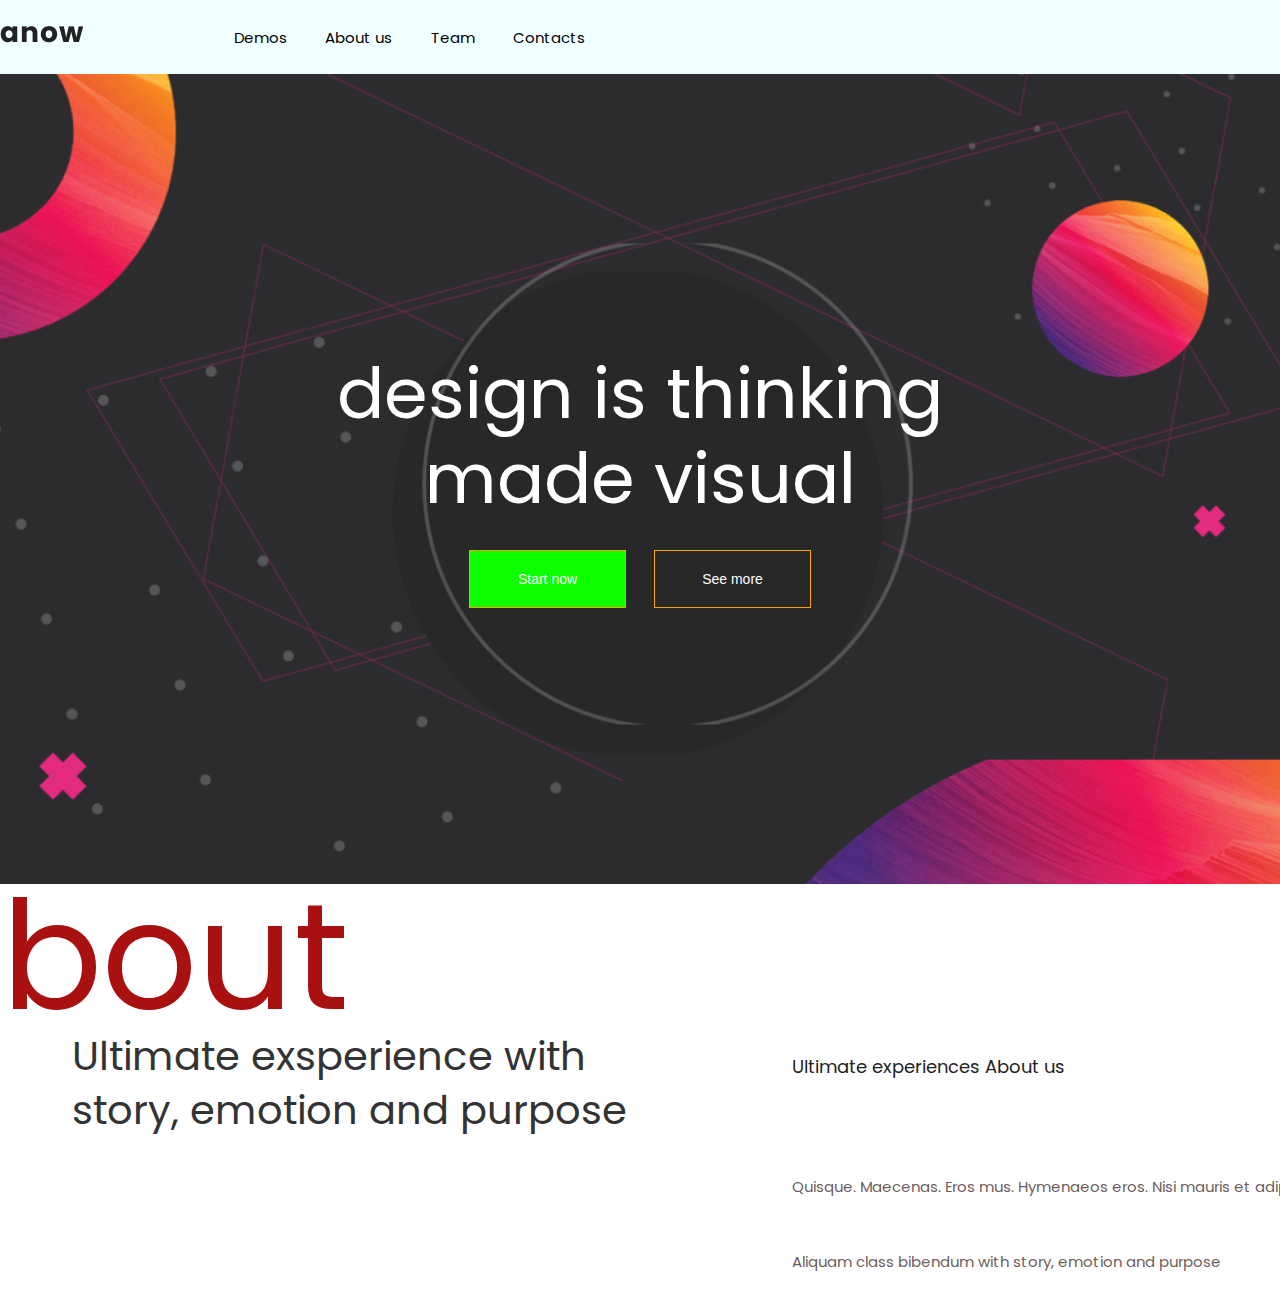
<file: 19.04.2023/anow/index.html>
<!DOCTYPE html>
<html lang="en">
<head>
   <meta charset="UTF-8">
   <meta http-equiv="X-UA-Compatible" content="IE=edge">
   <meta name="viewport" content="width=device-width, initial-scale=1.0">
   <title>Document</title>
   <link href="https://fonts.googleapis.com/css2?family=Caveat:wght@500&family=Poppins:ital,wght@0,400;1,600&display=swap" rel="stylesheet">
   <link rel="stylesheet" href="folder.css/style.css">
</head>
<body>
   
   <header class="header">
      <div class="container">
         <nav class="header__nav">
            <div class="header__logo">
               <img src="img/logo.png" alt="">
            </div>
            <ul class="header__menu">
               <li><a href="">Demos</a></li>
               <li><a href="">About us</a></li>  
               <li><a href="">Team</a></li>  
               <li><a href="">Contacts</a></li>
            </ul>
         </nav>
      </div>
   </header>

   <section class="promo">

      <div class="promo__text">
         <h1>
            design is thinking made visual
         </h1>
         <div class="groupButtons">
            <button class="button button-fill">
               Start now
            </button>
            <button class="button button-outline">
               See more
            </button>
         </div>
      </div>

   </section>

   <section class="about">
      <div class="container">
         <div class="about-inner">
            <h2 class="left">
               About
            </h2>
            <div class="about__group">
               <div class="about__header">
                  Ultimate exsperience
                  with story, emotion and purpose

               </div>
               <div class="about__dec">
                  <p class="large-tx black mb-2">Ultimate experiences  About us</p>
                 
                 <p> Quisque. Maecenas. Eros mus. Hymenaeos eros. Nisi mauris et adipiscing. Aliquam class bibendum
                  with story, emotion and purpose</p>
                  
               </div>
            </div>
         </div>
      </div>
   </section>

   <footer>


   </footer>
</body>
</html>
</file>
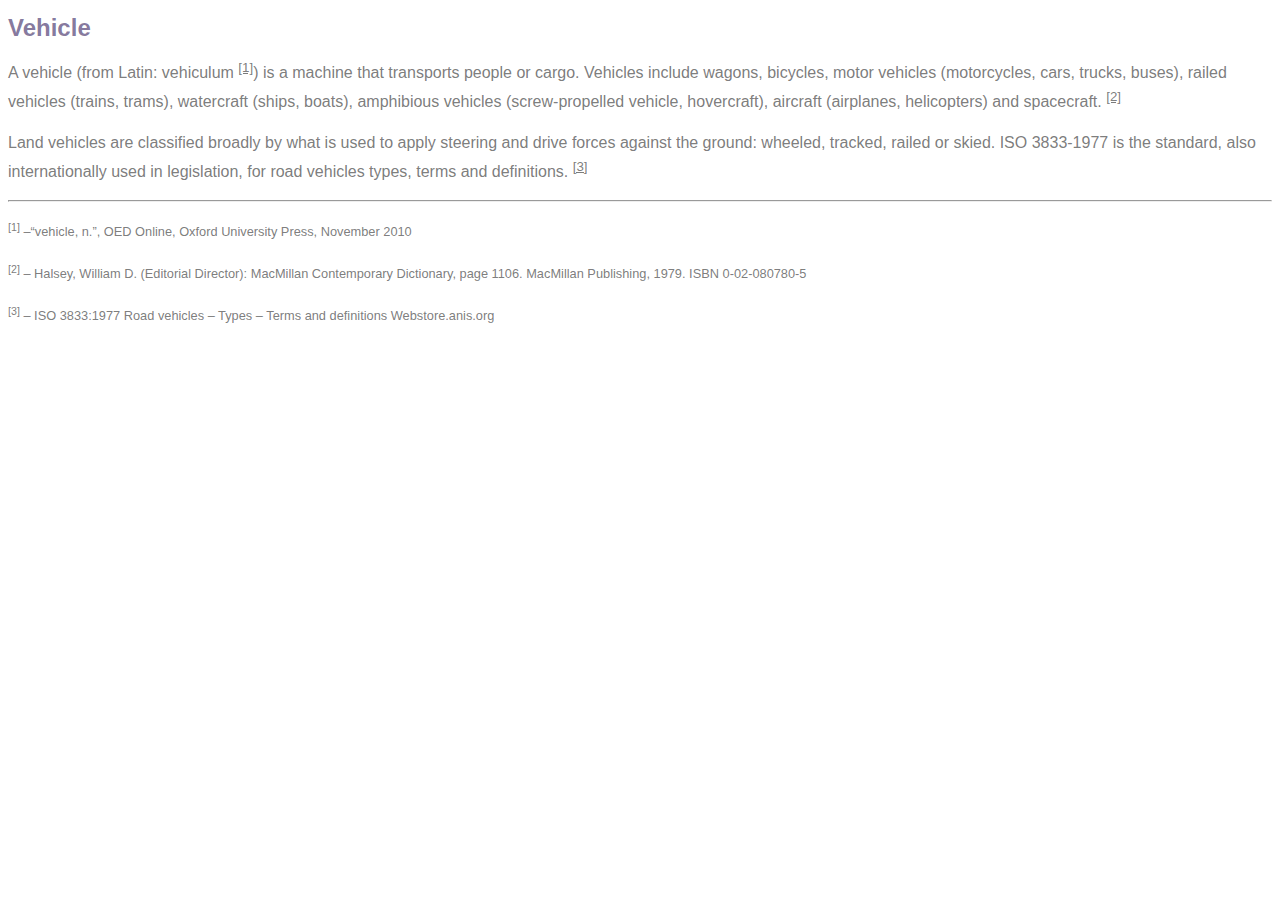
<file: 03.04.2023/myTask.html>
<!DOCTYPE html>
<html lang="en">
<head>
   <meta charset="UTF-8">
   <meta http-equiv="X-UA-Compatible" content="IE=edge">
   <meta name="viewport" content="width=device-width, initial-scale=1.0">
   <title>Vehicle</title>
   <style>
      body{
         font:normal 16px Arial, Helvetica, sans-serif;
         color:#555555c6;
         line-height: 24px;
      }
      h1{
         /* name:value; */
         font-size: 24px;
         font-family: Verdana, Geneva, Tahoma, sans-serif;
         font-weight: bold;
         color: #ff000088;
         color: rgba(42, 19, 86, 0.588);

      }
      a{
         color:brown;
         color:inherit;
      }
      .small-txt{
         font-size: 16px;
         font-size: 80%;
      }

   </style>
</head>
<body>
   <h1>Vehicle</h1>
   
   

   <p>A vehicle (from Latin: vehiculum <sup><a href="#p1">[1]</a></sup>) is a machine that transports people or cargo. Vehicles include wagons, bicycles, motor vehicles (motorcycles, cars, trucks, buses), railed vehicles (trains, trams), watercraft (ships, boats), amphibious vehicles (screw-propelled vehicle, hovercraft), aircraft (airplanes, helicopters) and spacecraft. <sup><a href="#p2">[2]</a></sup></p>
   
   <p>Land vehicles are classified broadly by what is used to apply steering and drive forces against the ground: wheeled, tracked, railed or skied. ISO 3833-1977 is the standard, also internationally used in legislation, for road vehicles types, terms and definitions. <sup><a href="#p3">[3]</a></sup></p>

   <hr>

   <p id="p1" class="small-txt"><sup>[1]</sup> &ndash;&ldquo;vehicle, n.&rdquo;, OED Online, Oxford University Press, November 2010</p>
   
   <p id="p2" class="small-txt"><sup>[2]</sup> &ndash; Halsey, William D. (Editorial Director): MacMillan Contemporary Dictionary, page 1106. MacMillan Publishing, 1979. ISBN 0-02-080780-5</p>
   
   <p id="p3" class="small-txt"><sup>[3]</sup> &ndash; ISO 3833:1977 Road vehicles – Types – Terms and definitions Webstore.anis.org</p>

</body>
</html>
</file>
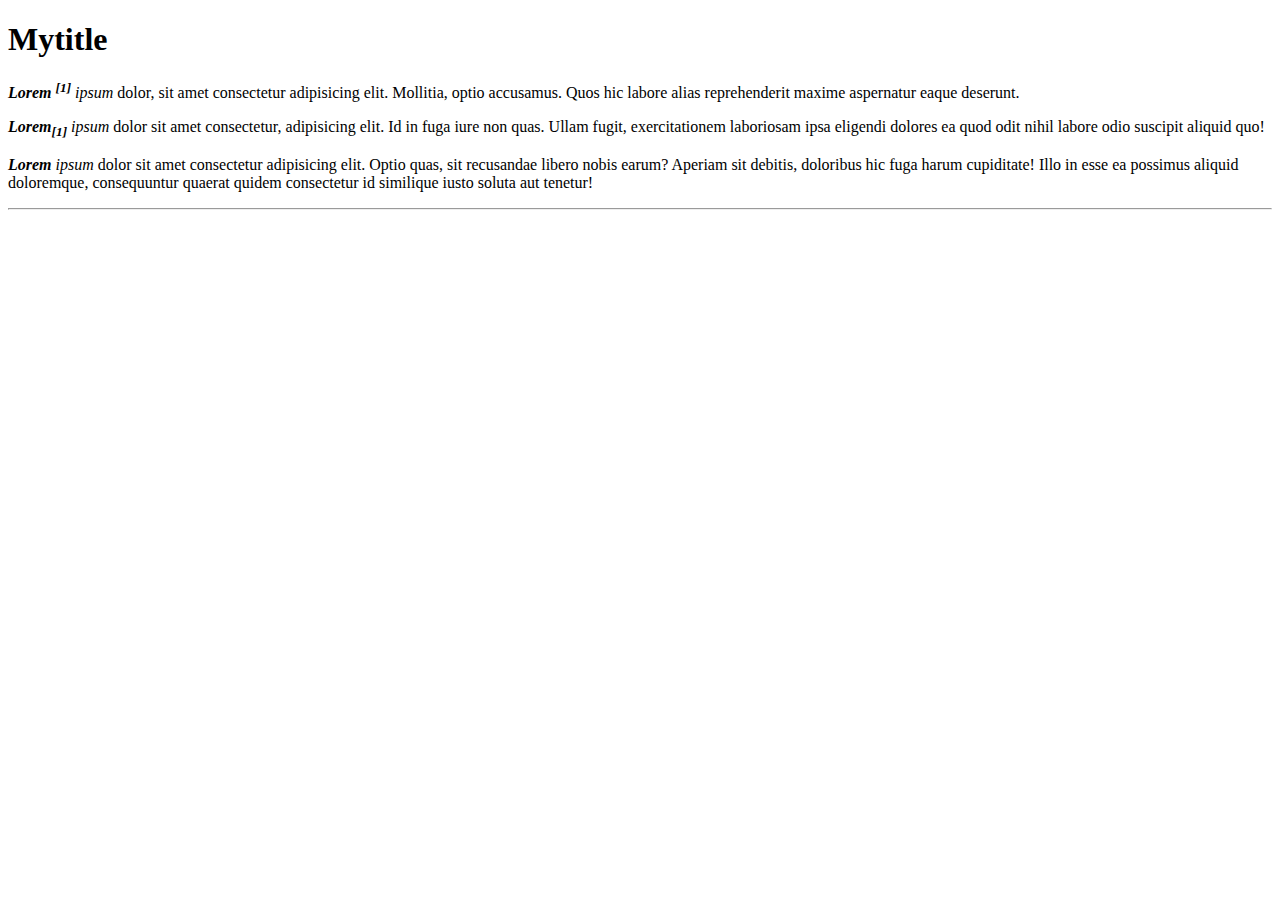
<file: 03.04.2023/pr1.html>
<!DOCTYPE html>
<html lang="en"> 
<head>
   <meta charset="UTF-8">
   <meta http-equiv="X-UA-Compatible" content="IE=edge">
   <meta name="viewport" content="width=device-width, initial-scale=1.0">
   <title>Program struct</title>
</head>
<body>
   <h1> Mytitle </h1>
   <!-- lorem20 ctrl+/ -->
   <p><i><strong>Lorem <sup>[1]</sup> </strong> ipsum</i> dolor, sit amet consectetur adipisicing elit. Mollitia, optio accusamus. Quos hic labore alias reprehenderit maxime aspernatur eaque deserunt. </p>
   <p><em><strong>Lorem<sub>[1]</sub></strong> ipsum </em>dolor sit amet consectetur, adipisicing elit. Id in fuga iure non quas. Ullam fugit, exercitationem laboriosam ipsa eligendi dolores ea quod odit nihil labore odio suscipit aliquid quo! </p>
   <p><em><strong>Lorem</strong> ipsum </em> dolor sit amet consectetur adipisicing elit. Optio quas, sit recusandae libero nobis earum? Aperiam sit debitis, doloribus hic fuga harum cupiditate! Illo in esse ea possimus aliquid doloremque, consequuntur quaerat quidem consectetur id similique iusto soluta aut tenetur!</p>

   <hr>




</body>
</html>
</file>
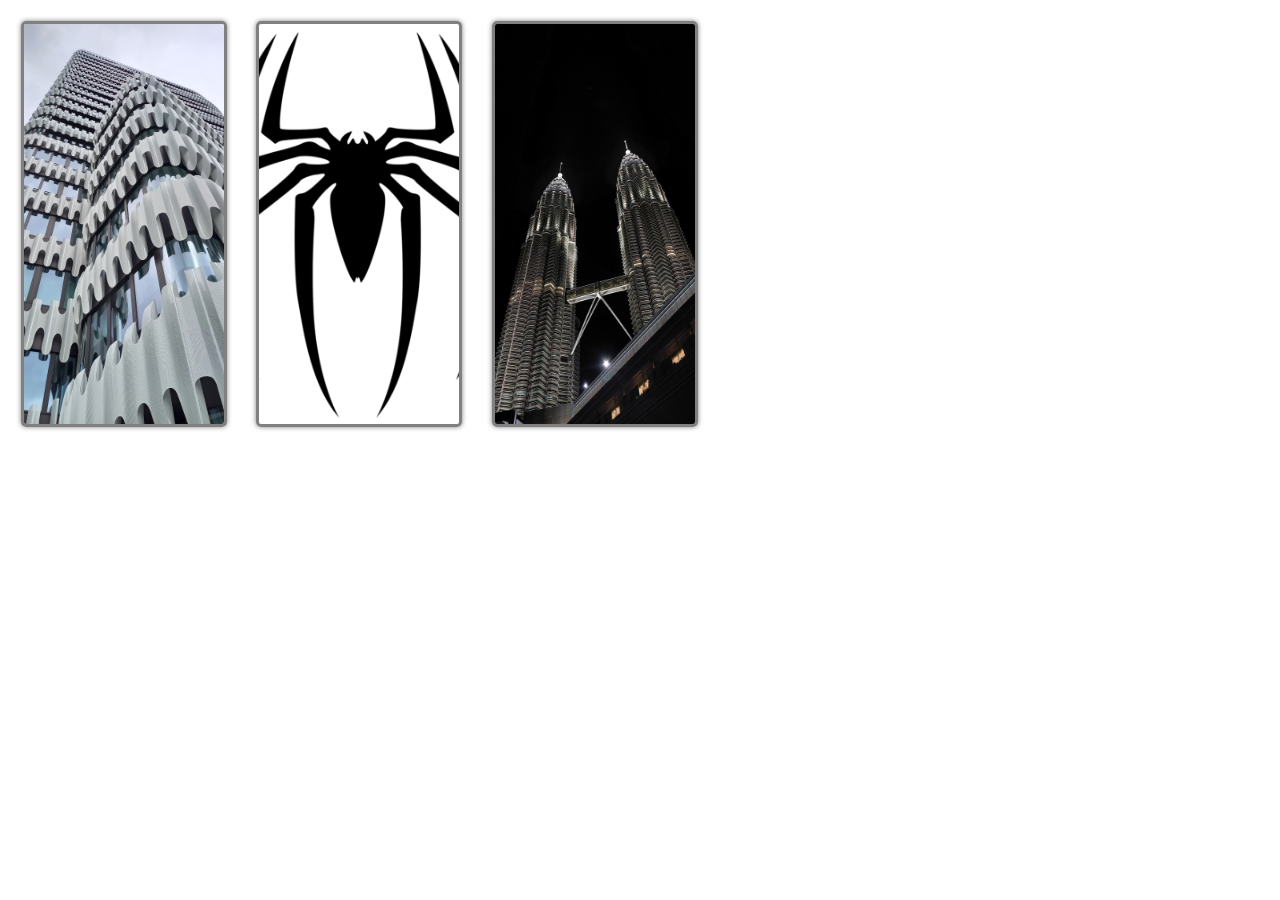
<file: 10.04.2023/first.html>
<!DOCTYPE html>
<html lang="en">
<head>
   <meta charset="UTF-8">
   <meta http-equiv="X-UA-Compatible" content="IE=edge">
   <meta name="viewport" content="width=device-width, initial-scale=1.0">
   <title>Document</title>
<style>
   .gallary img{
      width: 200px;
      height:400px;
      object-fit: cover;
      object-position: 50% 0;
      display:inline-block;
      margin:3rem;
      margin:1vw;
      border:3px solid gray;
      box-shadow: 0 0 5px rgba(0, 0, 0, 0.5);
      border-radius: 5px;
   }
</style>

</head>
<body>
<div class="gallary">
   <img src="1.jpg" alt="">
   <img src="2.png" alt="">
   <img src="3.jpg" alt="">
</div>
</body>
</html>
</file>
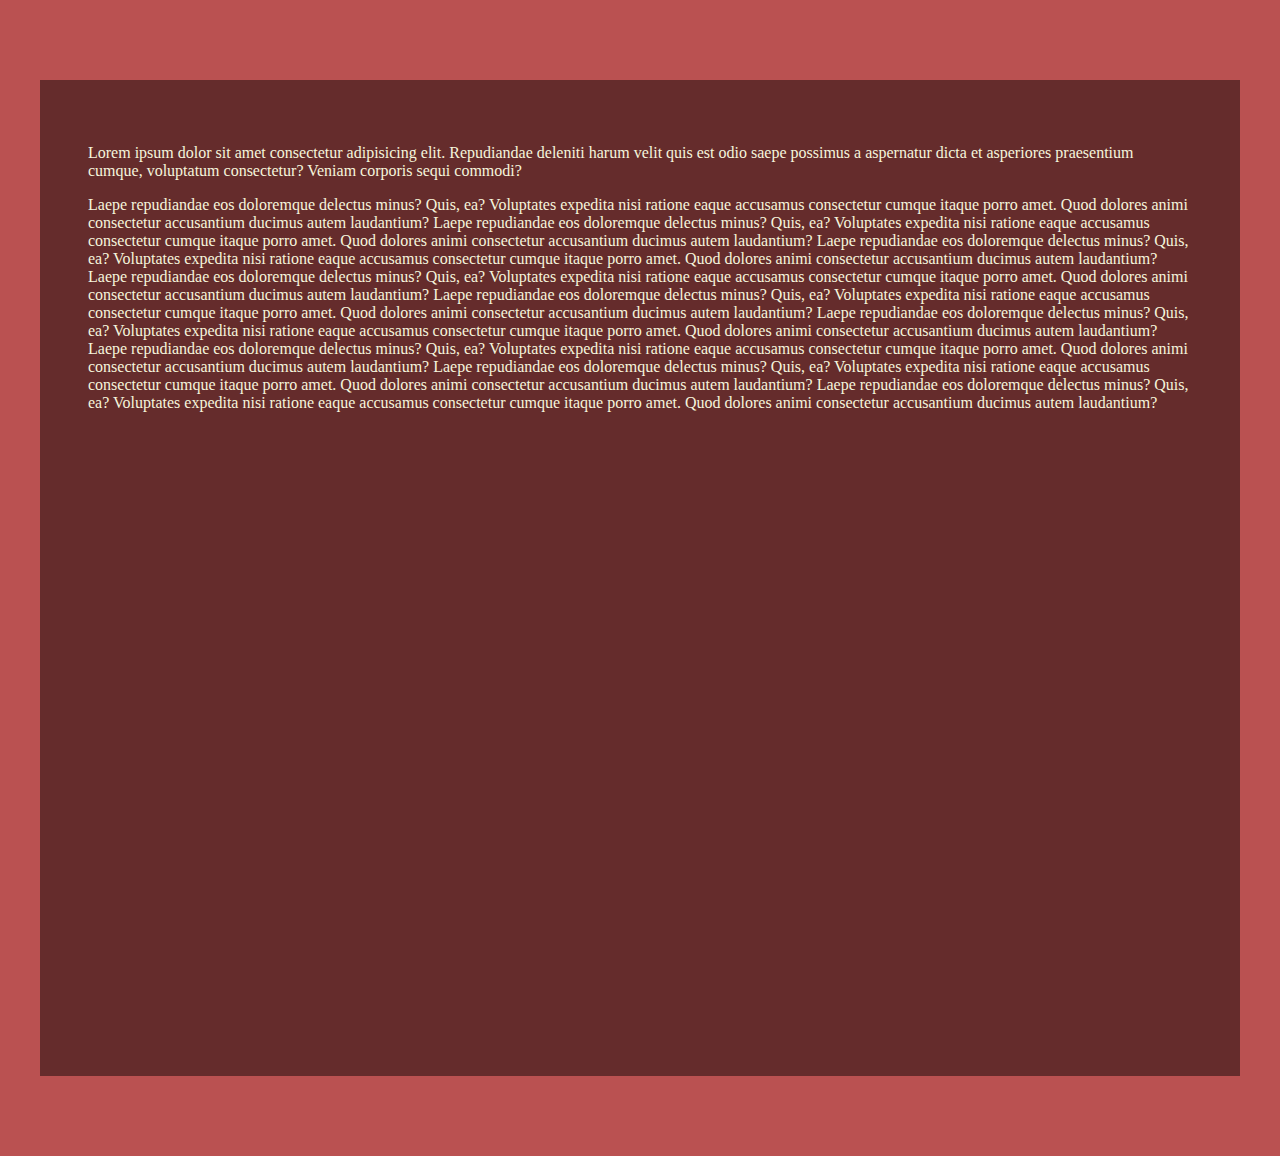
<file: 10.04.2023/third.html>
<!DOCTYPE html>
<html lang="en">
<head>
   <meta charset="UTF-8">
   <meta http-equiv="X-UA-Compatible" content="IE=edge">
   <meta name="viewport" content="width=device-width, initial-scale=1.0">
   <title>Document</title>
   <style>
      html,body,.container,.container_bg{
         min-height: 100vh;
      }
      body{
         background: rgb(186, 81, 81) url(https://phonoteka.org/uploads/posts/2022-02/1645254704_1-phonoteka-org-p-fon-dlya-zadnego-fona-1.jpg) no-repeat;
         background-size: cover;
         background-position: 50% 0;
         background-position:unset;
         background-attachment: fixed;
      }
      /*https://phonoteka.org/uploads/posts/2022-02/1645254704_1-phonoteka-org-p-fon-dlya-zadnego-fona-1.jpg*/
      .container{
            width:1024;
            margin:0 auto;
      }
      .container_bg{
          color:beige;
          background-color: rgba(0, 0, 0, 0.454);
          padding: 3rem;
          margin:5rem 2rem;
      }
   </style>
</head>
<body>
   <div class="container container_bg">
      <div class="">
         <p>Lorem ipsum dolor sit amet consectetur adipisicing elit. Repudiandae deleniti harum velit quis est odio saepe possimus a aspernatur dicta et asperiores praesentium cumque, voluptatum consectetur? Veniam corporis sequi commodi?</p>
     <p>
     Laepe repudiandae eos doloremque delectus minus? Quis, ea? Voluptates expedita nisi ratione eaque accusamus consectetur cumque itaque porro amet. Quod dolores animi consectetur accusantium ducimus autem laudantium?
     Laepe repudiandae eos doloremque delectus minus? Quis, ea? Voluptates expedita nisi ratione eaque accusamus consectetur cumque itaque porro amet. Quod dolores animi consectetur accusantium ducimus autem laudantium?
     Laepe repudiandae eos doloremque delectus minus? Quis, ea? Voluptates expedita nisi ratione eaque accusamus consectetur cumque itaque porro amet. Quod dolores animi consectetur accusantium ducimus autem laudantium?
     Laepe repudiandae eos doloremque delectus minus? Quis, ea? Voluptates expedita nisi ratione eaque accusamus consectetur cumque itaque porro amet. Quod dolores animi consectetur accusantium ducimus autem laudantium?
     Laepe repudiandae eos doloremque delectus minus? Quis, ea? Voluptates expedita nisi ratione eaque accusamus consectetur cumque itaque porro amet. Quod dolores animi consectetur accusantium ducimus autem laudantium?
     Laepe repudiandae eos doloremque delectus minus? Quis, ea? Voluptates expedita nisi ratione eaque accusamus consectetur cumque itaque porro amet. Quod dolores animi consectetur accusantium ducimus autem laudantium?
     Laepe repudiandae eos doloremque delectus minus? Quis, ea? Voluptates expedita nisi ratione eaque accusamus consectetur cumque itaque porro amet. Quod dolores animi consectetur accusantium ducimus autem laudantium?
     Laepe repudiandae eos doloremque delectus minus? Quis, ea? Voluptates expedita nisi ratione eaque accusamus consectetur cumque itaque porro amet. Quod dolores animi consectetur accusantium ducimus autem laudantium?
     Laepe repudiandae eos doloremque delectus minus? Quis, ea? Voluptates expedita nisi ratione eaque accusamus consectetur cumque itaque porro amet. Quod dolores animi consectetur accusantium ducimus autem laudantium?
  
   </p>
      </div>
   </div>
</body>
</html>
</file>
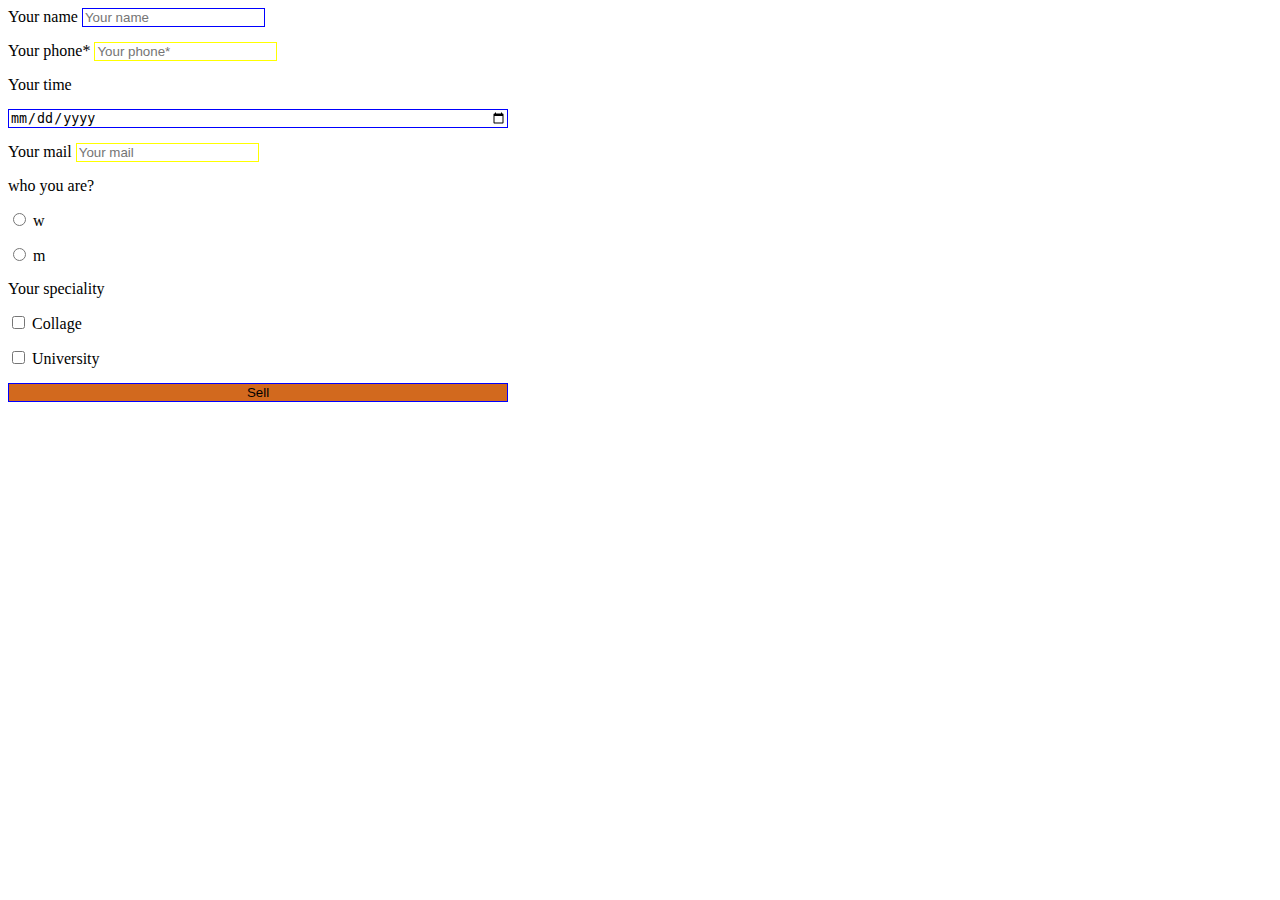
<file: 14.04.2023/third.html>
<!DOCTYPE html>
<html lang="en">
  <head>
    <meta charset="UTF-8" />
    <meta http-equiv="X-UA-Compatible" content="IE=edge" />
    <meta name="viewport" content="width=device-width, initial-scale=1.0" />
    <title>Document</title>
    <style>

      #form-call {
        display: flex;
        flex-direction: column;
        gap: 15px;
        width: 500px;
      }

      input, input[type="radio"], input[type="checkbox"]:focus{
         border:1px solid rgb(255, 0, 34);
      }

      input[type="submit"]{
            background-color: chocolate;
      }

      input:focus{
         outline:2px solid red;
      }
      input:valid{
         border:1px solid blue;
      }
      input:invalid{
         border:1px solid yellow;
      }
    </style>
  </head>
  <body>
    <section class="call">
      <form method="post" method="get" name="form-call" id="form-call">
        <label for="name-user">
          Your name
          <input
            type="text"
            placeholder="Your name"
            id="name-user"
            name="name-user"
          />
        </label>

        <label for="tell-user">
          Your phone*
          <input
            type="tell"
            placeholder="Your phone*"
            id="tell-user"
            name="tell-user"
            required
          />
        </label>

        <label for="time-user"> Your time </label>
        <input
          type="date"
          placeholder="Your time"
          id="time-user"
          name="time-user"
        />

        <label for="mail-user">
          Your mail
          <input
            type="email"
            placeholder="Your mail"
            id="mail-user"
            required
            name="mail-user"
          />
        </label>

        <label>who you are?</label>

        <label for="pers[1]">
          <input type="radio" value="w" name="pers" id="pers[1]" />
          w
        </label>

        <label for="pers[2]">
          <input type="radio" value="m" name="pers" id="pers[2]" />
          m
        </label>

        <label>Your speciality</label>

        <label for="learn[1]">
          <input type="checkbox" value="1" name="learn" id="learn[1]" />
          Collage
        </label>

        <label for="learn[2]">
          <input type="checkbox" value="1" name="learn" id="learn[2]" />
          University
        </label>

        <input type="submit" value="Sell" id="sell-user" name="sell-user" />

      </form>
    </section>
  </body>
</html>
</file>
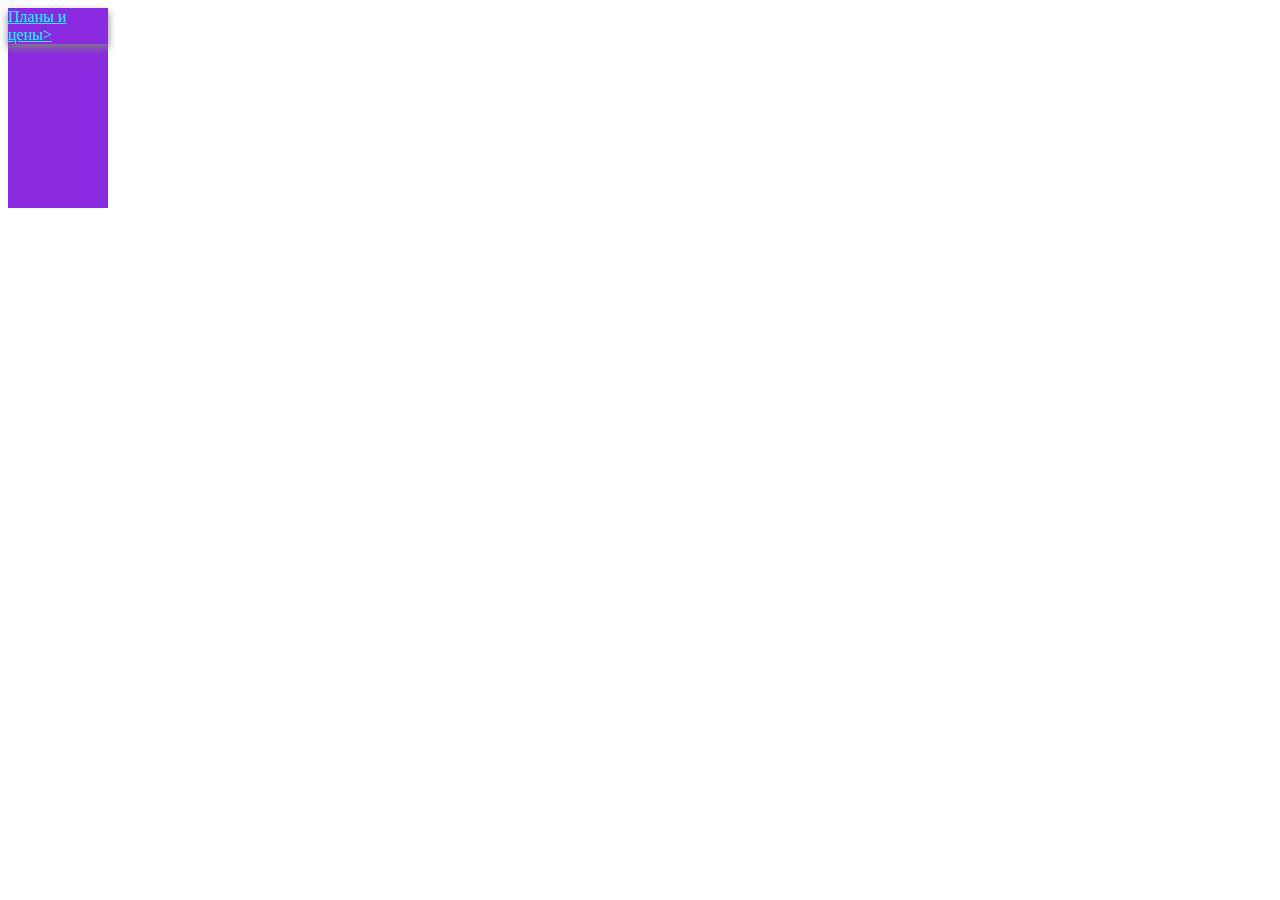
<file: 17.04.2023/first.html>
<!DOCTYPE html>
<html lang="en">
<head>
   <meta charset="UTF-8">
   <meta http-equiv="X-UA-Compatible" content="IE=edge">
   <meta name="viewport" content="width=device-width, initial-scale=1.0">
   <title>Document</title>
   <style>
      div{
         width:100px;
         height:100px;
         background-color: blueviolet;
         color:aliceblue;
         /*transition: width 4s ease-in-out;*/
         transition:width 2s linear;
         
      }
      div:hover{
         /*width:300px;
         height: 400px;*/
         background-color: grey;
         color:black;
         width: 300px;

      }
      div:active{
         background-color: yellow;
         transition: all 2s ease-in;
         width:50px;
      }
      
      a{
         display: inline-block;
         box-shadow: 0 4px 8px 0 grey;
      color:aqua;
      transition: all 2s ease-in;
      }
     
      a:hover{
         color:brown;
         box-shadow: 0 4px 8px 0 red;
      }
      
   </style>
</head>
<body>
   <div>
      <a href="#">Планы и цены></a>
   </div>

   <div>

   </div>
</body>
</html>
</file>
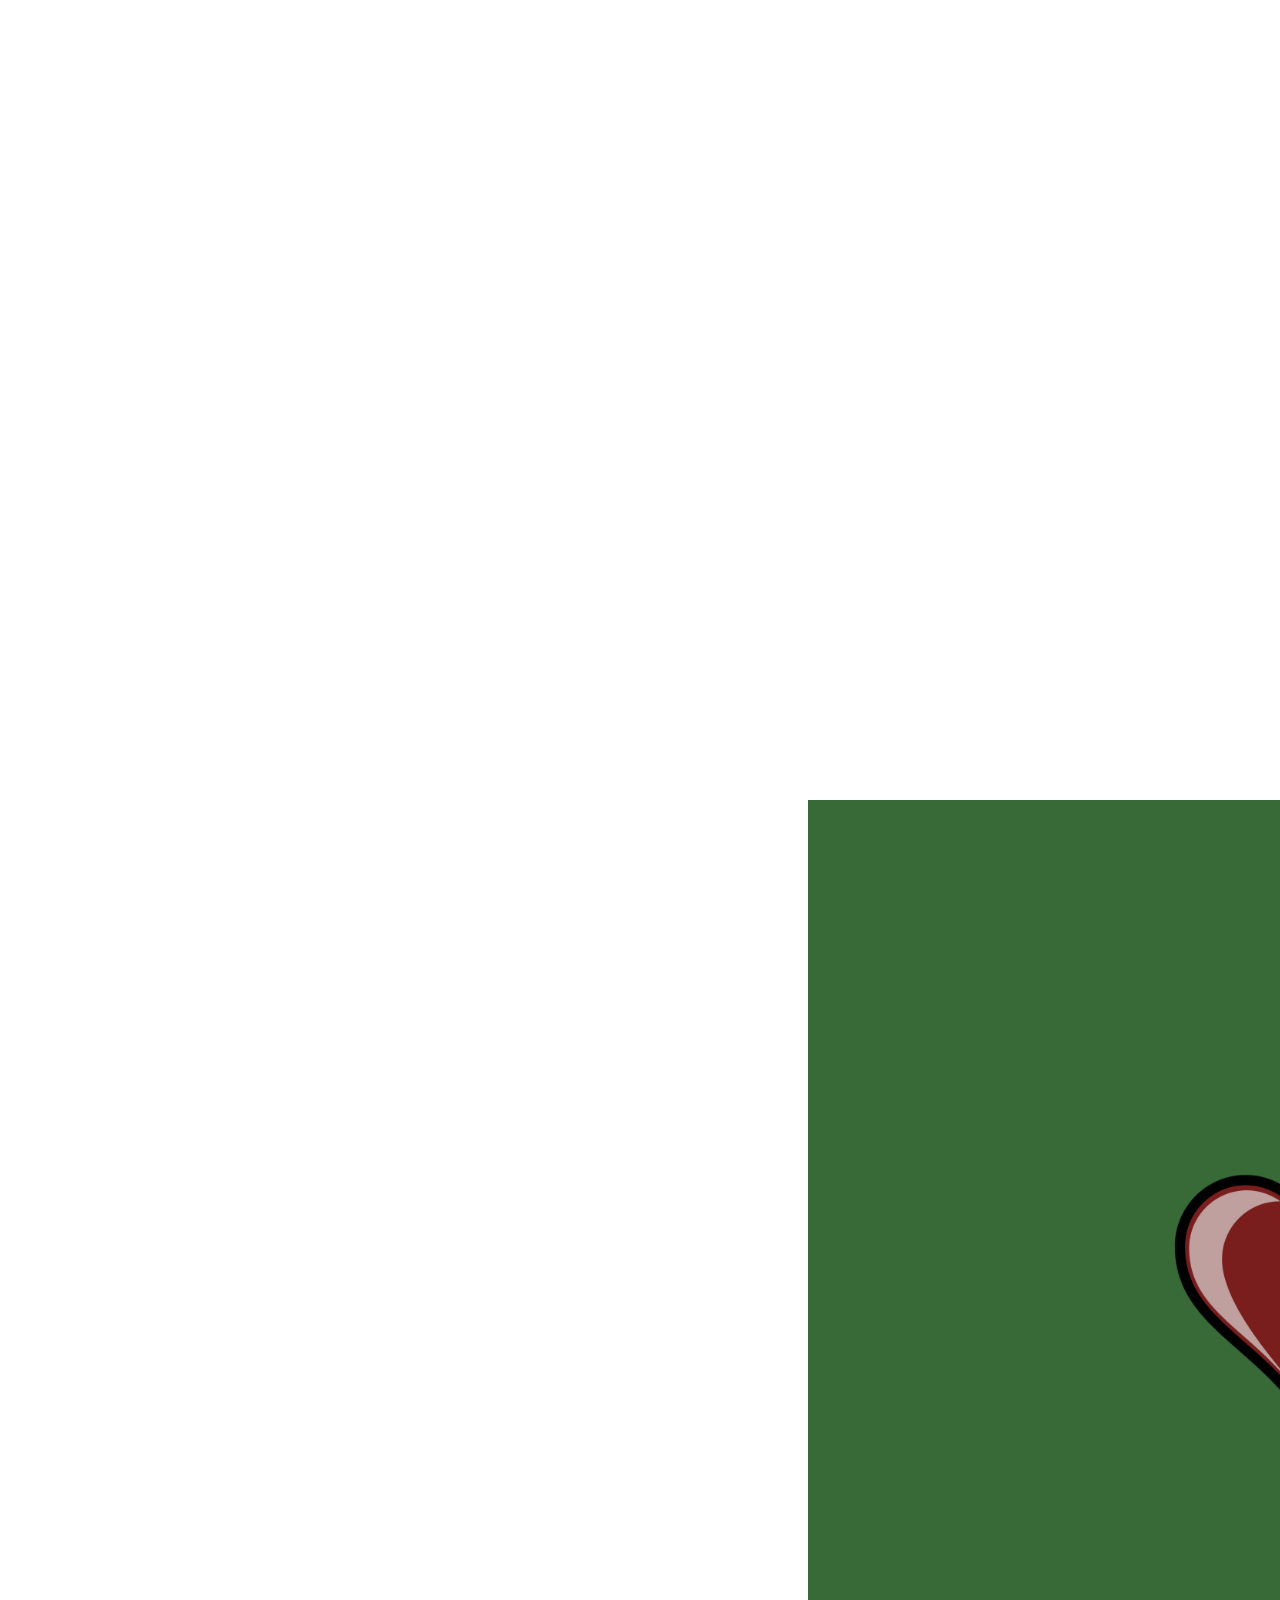
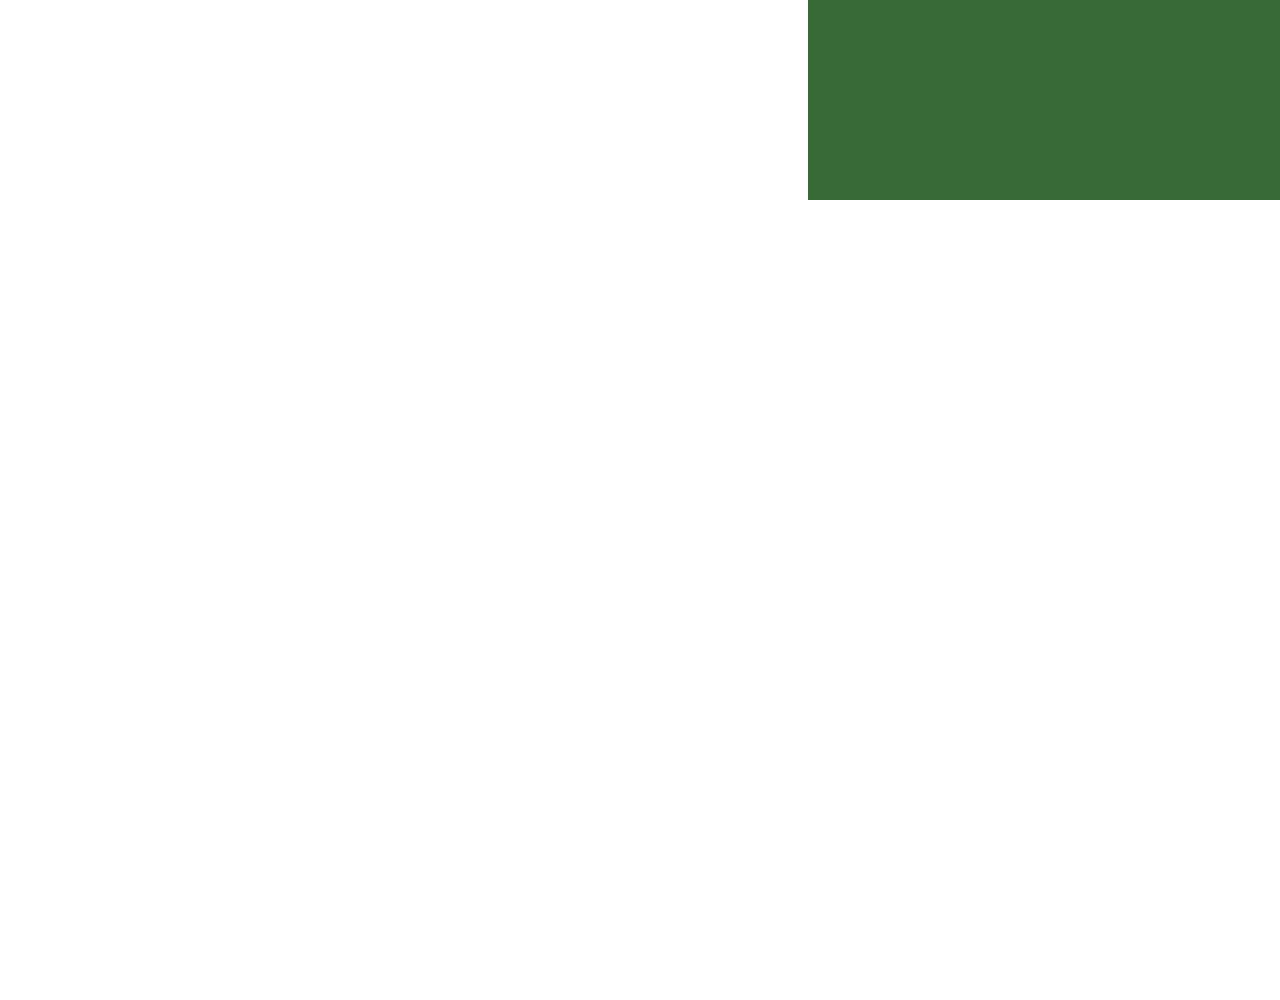
<file: 17.04.2023/heart.html>
<!DOCTYPE html>
<html lang="en">
<head>
   <meta charset="UTF-8">
   <meta http-equiv="X-UA-Compatible" content="IE=edge">
   <meta name="viewport" content="width=device-width, initial-scale=1.0">
   <title>Document</title>
   <style>
      .heart{
         margin:800px;
         background-color: green;
         width: 1000px;
         height: 1000px;
         filter: grayscale(60%);
         display: flex;
         justify-content: center;
         align-items: center;
      }
      img{
         width:300px;
         height: 300px;
         
      
         animation: pulsar 2s linear infinite;
         animation: pulsar 1s steps(1,end) infinite;
      }
      
      @keyframes pulsar{
      0%{transform: scale(2);filter:grayscale(90%);}
      50%{transform: scale(2.5);filter:grayscale(10%);}
      100%{transform: scale(2);filter:grayscale(90%);}
  }
   </style>
</head>
<body>
   <div class="heart">
      <img src="1.png" alt="">
   </div>
</body>
</html>
</file>
<file: 19.04.2023/anow/folder.css/style.css>
*{
   margin:0;
   padding:0;
   box-sizing: border-box;
}
html{
   font-size: 15px;
}
body{
   font-family: 'Poppins', Arial, Helvetica, sans-serif;
   font-style: normal;
   font-weight: 400;
   font-size: 1rem;
   line-height: 5rem;
   color: #594848e6;
}
.container{
   width:1440px;
   margin:0 auto;

}
/*header*/
.header{
   background-color: azure;
   height: 74px;
   align-items: center;
}
.header__nav{
   display: flex;

}
.header__menu{
   display: flex;
   gap:3vw;
   margin-left: 150px;
   list-style: none;
}
.header__menu a{
   text-decoration: none;
   color:black;
 
}
.header__menu a:hover{
   text-decoration-line:underline;
   text-decoration-color: red;
   text-decoration-style: dotted;

}
/*promo*/
.promo{
   background: black url(../img/bg.jpg) no-repeat;
   background-size: cover;
   height: 90vh;
   display: flex;
   justify-content: center;/*horiz*/
   align-items: center;/*vertic*/
}
.promo__text{
   color:aliceblue;
   max-width: 650px;
}
.promo__text h1{
   font-style: normal;
font-weight: 400;
font-size: 70px;
line-height: 85px;
/* identical to box height, or 122% */

text-align: center;

color: #FFFFFF;
}
.button{
   width:155px;
   height:56px;
   border-radius: 0;
   border:0px;
   outline: none;
   background: orangered;
   color:white;
   font-size: 14px;
   text-align: center;
   
}
.button-fill{
   background-color: rgb(13, 255, 0);
   outline: 1px solid orange;
}
.button-outline{
  outline: 1px solid orange;
  background: transparent;/*prozracnost'*/
   
}
.groupButtons{
   
   display: flex;
   justify-content: center;
   align-content: center;
   gap:2rem;
   margin-top: 2rem;
}
.button:hover{
 cursor: pointer;
 box-shadow:0 0 8px rgb(128, 128, 128);
}
/*about*/
h2{
   font-style: normal;
font-weight: 400;
font-size: 150px;
line-height: 145px;
/* identical to box height, or 97% */

letter-spacing: 0.1px;

color: #a91111;
}
.left{
   position: relative;
   left:-100px;
}
.about__group{
   display: flex;
   justify-content: space-around;

}
.about__group>div{
   width:40%;
}
.about__header{
   font-style: normal;
font-weight: 400;
font-size: 40px;
line-height: 54px;
/* or 135% */

color: #333333;
}
.large-tx{
   font-size: 1.2rem;
}
.black{
  color:#222;

}
.mb-2{
 margin-bottom: 3rem;
}
</file>
